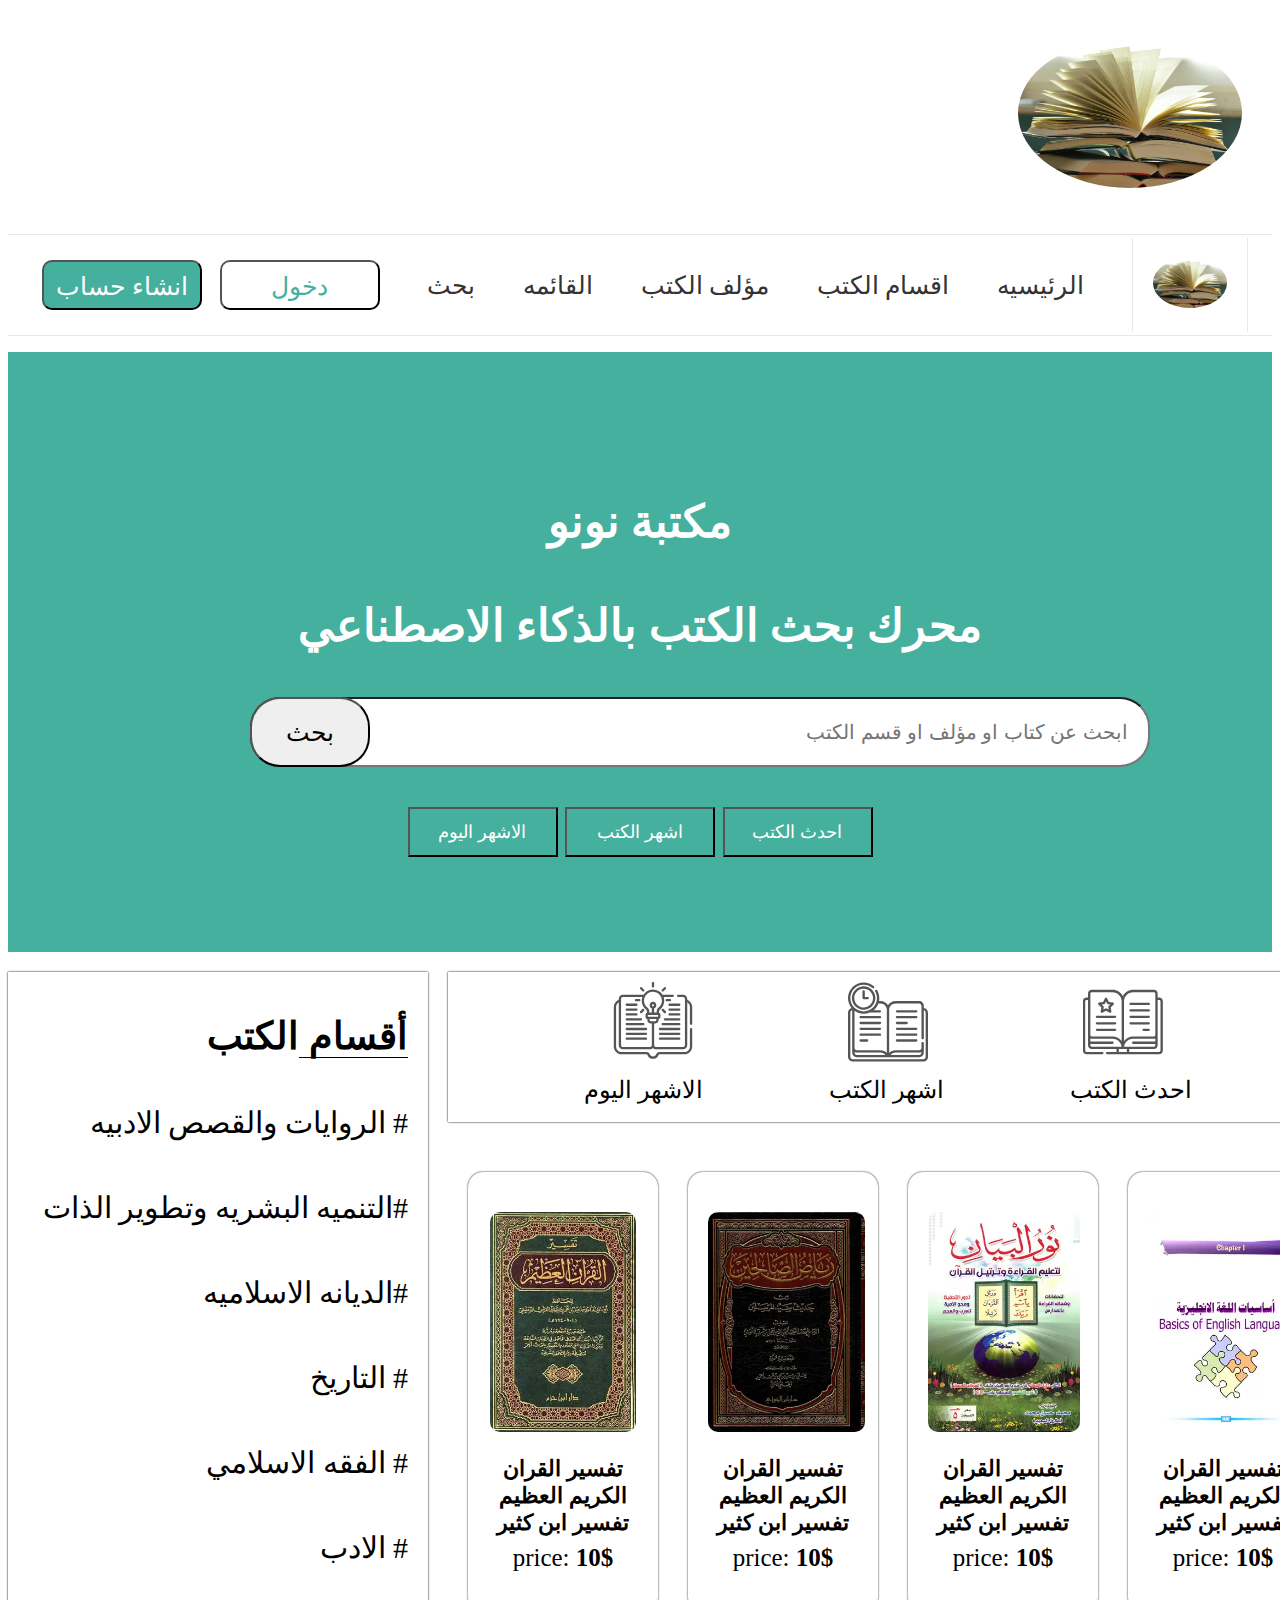
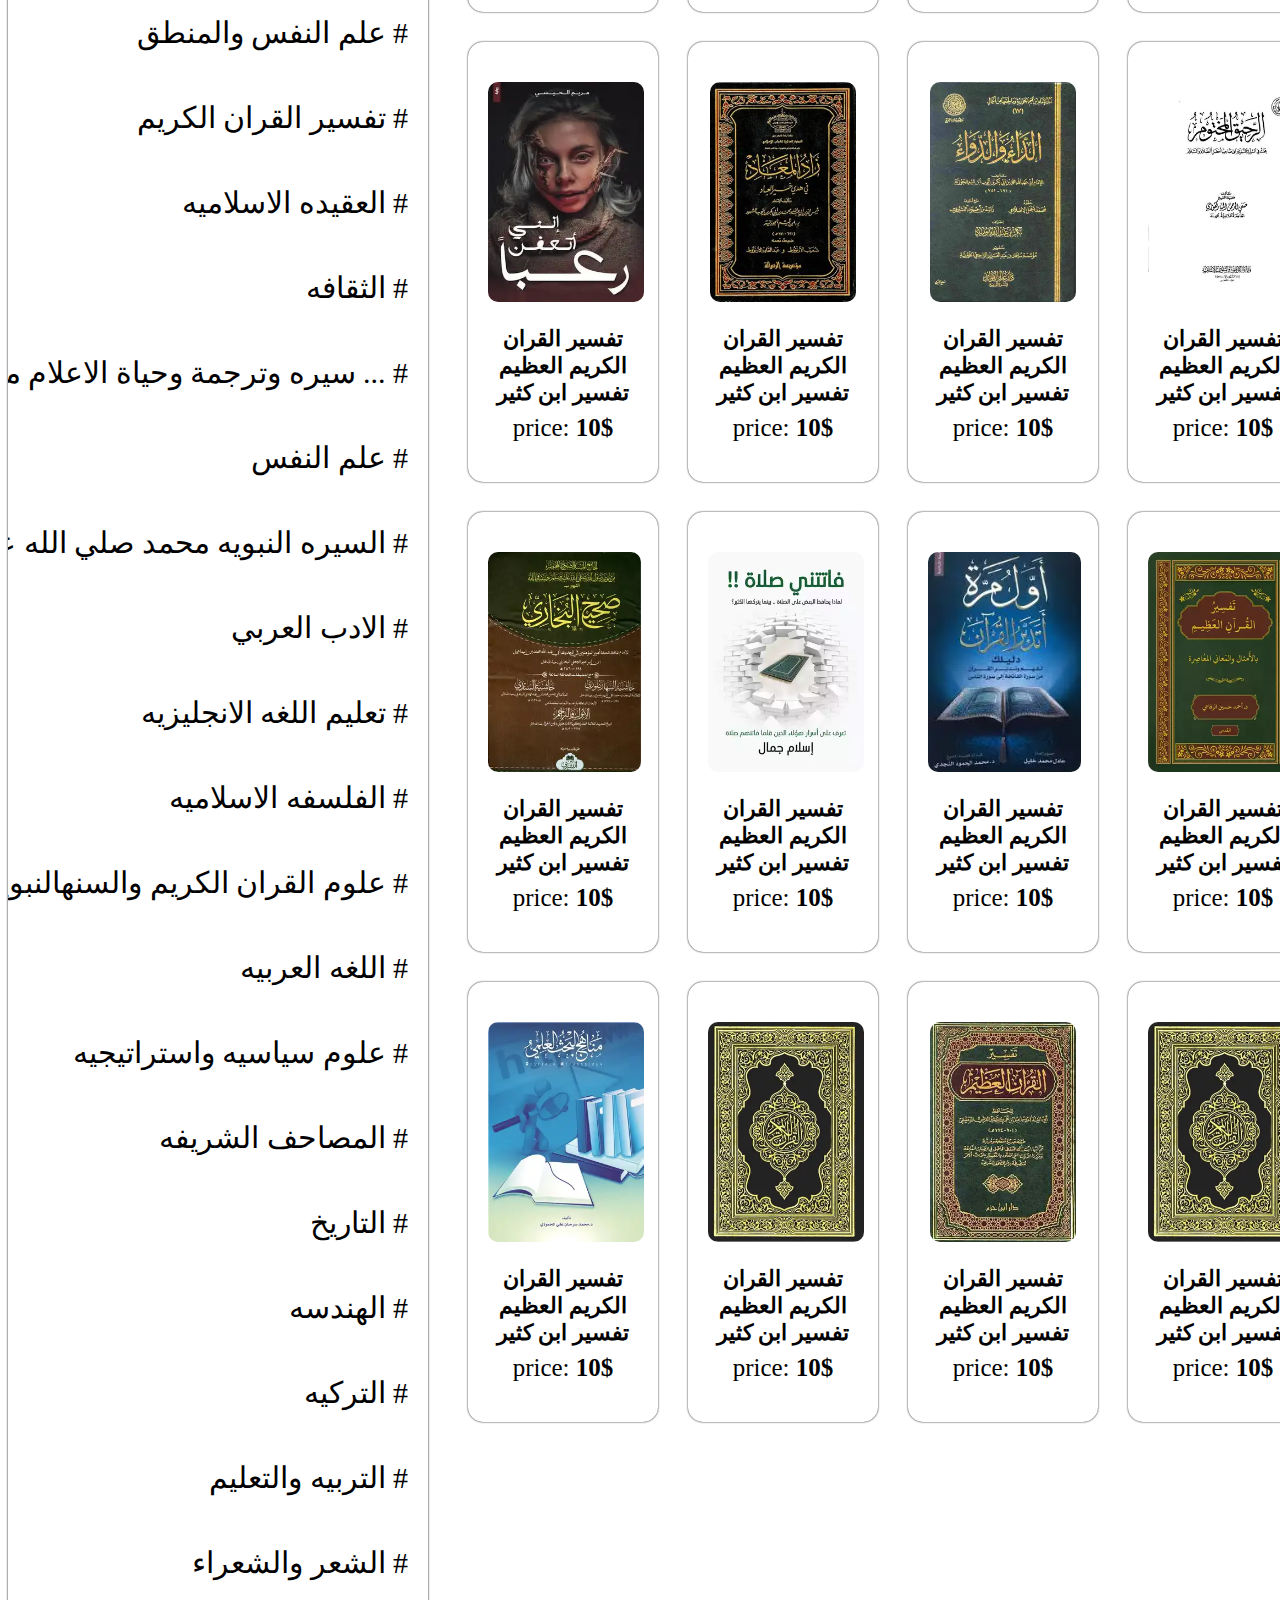
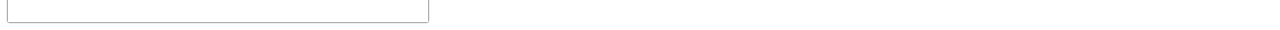
<file: index.html>
<!DOCTYPE html>
<html lang="en">

<head>
    <meta charset="UTF-8">
    <title>مكتبة نونو</title>
    <meta name="viewport" content="width=device-width, initial-scale=1.0">
    <link rel="stylesheet" href="style.css">
</head>

<body>
    <div class="parent">


         <div class="logo"><img src="new/2b57d77a-8bb9-4baf-8e17-b26988a4b258.jpg" height="150px"></div>


         <div class="navbar">
         <ul>
                <li class="s"> <img   src="new/2b57d77a-8bb9-4baf-8e17-b26988a4b258.jpg" height="50px" ></li>
                <li class="l1"><a href="#">الرئيسيه</a></li>
                <li class="ss"><a href="#">اقسام الكتب</a></li>
                <li class="ss"><a href="#">مؤلف الكتب</a></li>
                <li class="l2"><a href="#">القائمه</a></li>
                <li class="l3"><a href="#">بحث</a></li>
                <li><button class="button1"><a href="login.html" target="_blank">دخول</a></button></li>
                <li><button class="button2"> <a href="register.html" target="_blank">انشاء حساب</a></button></li>

        </ul>

</div>

        <div class="test1">
            <h2>مكتبة نونو</h2>
            <h2>محرك بحث الكتب بالذكاء الاصطناعي</h2>
            <div class="search-container">
                <button>بحث</button>
                <input type="search"  placeholder="ابحث عن كتاب او مؤلف او قسم الكتب">
            </div>
            <div class="three-button">
                <button>الاشهر اليوم</button>
                <button>اشهر الكتب</button>
                <button>احدث الكتب</button>
            </div>
            
            
        </div>
        <div class="test2">

            <div class="h">
                <div class="three-books">
                    <a href="#"><img src="kotob3.svg"  height="80"></a> 
                    <a href="#"><img src="kotob1.svg"  height="80"></a>
                    <a href="#"><img src="kotob2.svg" height="80" ></a>
                </div>
                <div class="three-words">
                    <p>الاشهر اليوم</p>
                    <p>اشهر الكتب</p>
                    <p>احدث الكتب</p>
                </div>
            </div>


            <div class="book">
                <div class="book1">
                    <img src="new/02f62b4165dd537df60326da06d3724d.jpg.webp" height="220px" >
                    <h3><a href="#">تفسير القران الكريم العظيم تفسير ابن كثير</a></h3>
                    <p>price: <strong>10$</strong></p>
                </div>
                <div class="book2">
                    <img src="new/0dd230203cc5124da6eada9e70c384f9.jpg.webp" height="220px" >
                    <h3><a href="#">تفسير القران الكريم العظيم تفسير ابن كثير</a></h3>
                    <p>price: <strong>10$</strong></p>
                </div>
                <div class="book3">
                    <img src="new/14565c125d16f529563b7bcb0687cfb4.png.webp" height="220px" >
                    <h3><a href="#">تفسير القران الكريم العظيم تفسير ابن كثير</a></h3>
                    <p>price: <strong>10$</strong></p>
                </div>
                <div class="book4">
                    <img src="new/158b6c795dd5a9bd92c2c112c93c9f10.png.webp" height="220px" >
                    <h3><a href="#">تفسير القران الكريم العظيم تفسير ابن كثير</a></h3>
                    <p>price: <strong>10$</strong></p>
                </div>
                <div class="book5">
                    <img src="new/174aff6a3e2bf0219c1e5261f72c78d9.png.webp" height="220px" >
                    <h3><a href="#">تفسير القران الكريم العظيم تفسير ابن كثير</a></h3>
                    <p>price: <strong>10$</strong></p>
                </div>
                <div class="book6">
                    <img src="new/31ae885713baf14fc47c00fff34f704d.jpg.webp" height="220px" >
                    <h3><a href="#">تفسير القران الكريم العظيم تفسير ابن كثير</a></h3>
                    <p>price: <strong>10$</strong></p>
                </div>
                <div class="book7">
                    <img src="new/37c0e52fcb6f1d3f8d7171731c72f1fc.png.webp" height="220px" >
                    <h3><a href="#">تفسير القران الكريم العظيم تفسير ابن كثير</a></h3>
                    <p>price: <strong>10$</strong></p>
                </div>
                <div class="book8">
                    <img src="new/4d90187b280a9d9b2a961c4dfffdc441.png.webp" height="220px" >
                    <h3><a href="#">تفسير القران الكريم العظيم تفسير ابن كثير</a></h3>
                    <p>price: <strong>10$</strong></p>
                </div>
                <div class="book9">
                    <img src="new/59ed8a2d987780b86dd1b99294ec3e41.png.webp" height="220px" >
                    <h3><a href="#">تفسير القران الكريم العظيم تفسير ابن كثير</a></h3>
                    <p>price: <strong>10$</strong></p>
                </div>
                <div class="book10">
                    <img src="new/628dd2af4d6b8931be3c95aedc4e5ed9.png.webp" height="220px" >
                    <h3><a href="#">تفسير القران الكريم العظيم تفسير ابن كثير</a></h3>
                    <p>price: <strong>10$</strong></p>
                </div>
                <div class="book11">
                    <img src="new/65447c123739ce01530b8c624254ac64.jpg.webp" height="220px" >
                    <h3><a href="#">تفسير القران الكريم العظيم تفسير ابن كثير</a></h3>
                    <p>price: <strong>10$</strong></p>
                </div>
                <div class="book12">
                    <img src="new/6cc5b9bbb0ab72384d50cd0253784364.jpg.webp" height="220px" >
                    <h3><a href="#">تفسير القران الكريم العظيم تفسير ابن كثير</a></h3>
                    <p>price: <strong>10$</strong></p>
                </div>
                <div class="book13">
                    <img src="new/71da43f4a9a7eca5902dac0643f8b59e.png.webp" height="220px" >
                    <h3><a href="#">تفسير القران الكريم العظيم تفسير ابن كثير</a></h3>
                    <p>price: <strong>10$</strong></p>
                </div>
                <div class="book14">
                    <img src="new/76fbc6dd1557d2f0f1b5ab2dd787007e.jpg.webp" height="220px" >
                    <h3><a href="#">تفسير القران الكريم العظيم تفسير ابن كثير</a></h3>
                    <p>price: <strong>10$</strong></p>
                </div>
                <div class="book15">
                    
                    <img src="new/02f62b4165dd537df60326da06d3724d.jpg.webp" height="220px" >
                    <h3><a href="#">تفسير القران الكريم العظيم تفسير ابن كثير</a></h3>
                    <p>price: <strong>10$</strong></p>
                
                </div>

                <div class="book16">
                    <img src="new/76fbc6dd1557d2f0f1b5ab2dd787007e.jpg.webp" height="220px" >
                    <h3><a href="#">تفسير القران الكريم العظيم تفسير ابن كثير</a></h3>
                    <p>price: <strong>10$</strong></p>
                </div>
        </div>

        <div class="list">
            <div class="list-links">
                <div><h1><a href="#"> <span> أقسام </span>  الكتب </a></h1></div>
                <div><p><a href="#"> الروايات والقصص الادبيه #</a></p></div>
                <div><p><a href="#"> التنميه البشريه وتطوير الذات#</a></p></div>
                <div><p><a href="#"> الديانه الاسلاميه#</a></p></div>
                <div><p><a href="#"> التاريخ #</a></p></div>
                <div><p><a href="#">  الفقه الاسلامي #</a></p></div>
                <div><p><a href="#"> الادب #</a></p></div>
                <div><p><a href="#"> علم النفس والمنطق #</a></p></div>
                <div><p><a href="#">   تفسير القران الكريم #</a></p></div>
                <div><p><a href="#">  العقيده الاسلاميه #</a></p></div>
                <div><p><a href="#"> الثقافه #</a></p></div>
                <div><p><a href="#">  سيره وترجمة وحياة الاعلام من ... #</a></p></div>
                <div><p><a href="#">  علم النفس #</a></p></div>
                <div><p><a href="#">  السيره النبويه محمد صلي الله عليه وسلم #</a></p></div>
                <div><p><a href="#"> الادب العربي #</a></p></div>
                <div><p><a href="#">  تعليم اللغه الانجليزيه #</a></p></div>
                <div><p><a href="#">  الفلسفه الاسلاميه #</a></p></div>
                <div><p><a href="#">  علوم القران الكريم والسنهالنبويه #</a></p></div>
                <div><p><a href="#">   اللغه العربيه #</a></p></div>
                <div><p><a href="#">  علوم سياسيه واستراتيجيه #</a></p></div>
                <div><p><a href="#">   المصاحف الشريفه #</a></p></div>
                <div><p><a href="#">   التاريخ #</a></p></div>
                <div><p><a href="#">   الهندسه #</a></p></div>
                <div><p><a href="#">   التركيه #</a></p></div>
                <div><p><a href="#">  التربيه والتعليم #</a></p></div>
                <div><p><a href="#">   الشعر والشعراء #</a></p></div>
            

            </div>

        </div>

    </div>
 </div>
 
</body>

</html>
</file>
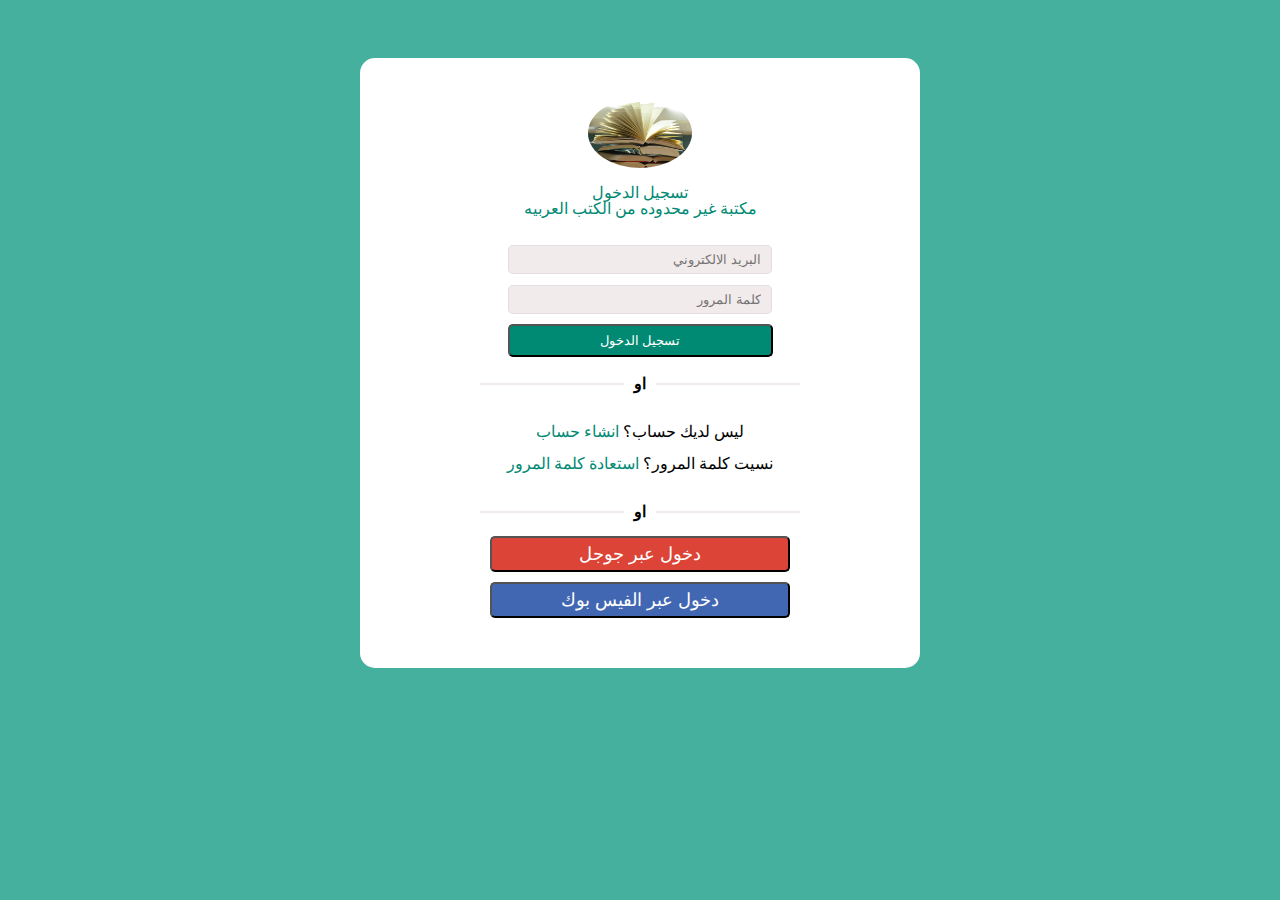
<file: login.html>
<!DOCTYPE html>
<html lang="en">
<head>
    <meta charset="UTF-8">
    <meta name="viewport" content="width=device-width, initial-scale=1.0">
    <link rel="stylesheet" href="login.css">
    <title>تسجيل الدخول</title>
</head>
<body>
    <div class="parent">
        <div class="logo">
            <div><a href="index.html" target="_blank"><img src="new/2b57d77a-8bb9-4baf-8e17-b26988a4b258.jpg" height="70px" ></a></div>
            <div class="test1">
                <p>تسجيل الدخول</p>
                <p>مكتبة غير محدوده من الكتب العربيه</p>
            </div>

            <form class="test2">
                <div><input type="email" placeholder="البريد الالكتروني" required></div>
                <div><input type="password" placeholder=" كلمة المرور" required></div>
                <div class="link"><a href="index.html"><input type="submit" value="تسجيل الدخول"></a></div>
            </form>
            
            <div class="test3">
                <p class="line"></p>
                <span class="text">او</span>
                <p class="line"></p>
            </div>

            <div class="test4">
                <p>ليس لديك حساب؟ <span> <a href="register.html">  انشاء حساب  </a></span></p>
                <p>نسيت كلمة المرور؟ <span> <a href="#">استعادة كلمة المرور</a></span></p>
            </div>
            <div class="test5">
                <p class="line2"></p>
                <span class="text2">او</span>
                <p class="line2"></p>
            </div>

           
        <div class="test6">
            <div class="button1"><a href="https://www.gmail.com/"><input type="button" value="دخول عبر جوجل"></a></div>
            <div class="button2"><a href="https://www.facebook.com/"><input type="button" value="دخول عبر الفيس بوك"></a></div>
        </div>
            
        </div>
        
    </div>
</body>
</html>
</file>
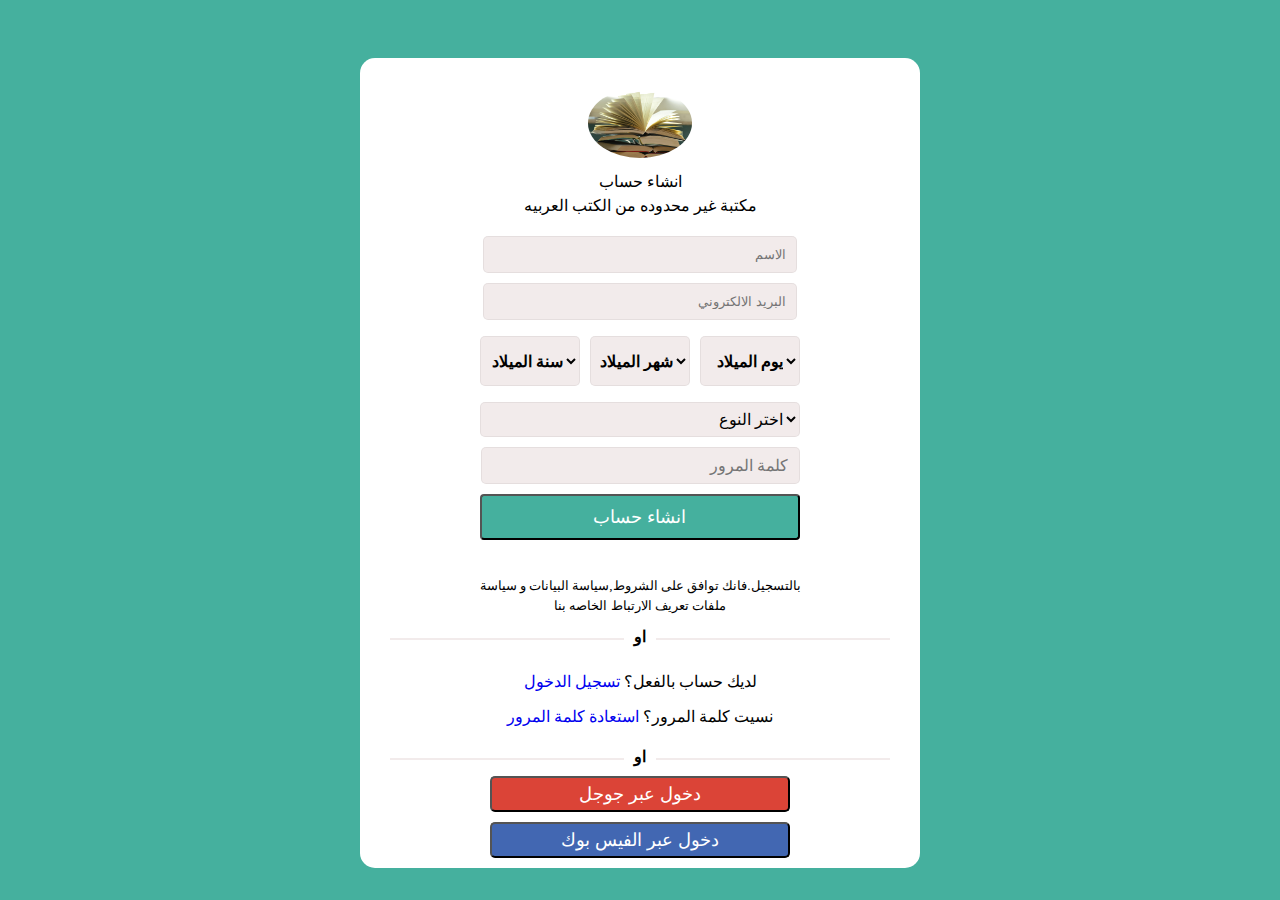
<file: register.html>
<!DOCTYPE html>
<html lang="en">
<head>
    <meta charset="UTF-8">
    <meta name="viewport" content="width=device-width, initial-scale=1.0">
    <link rel="stylesheet" href="register.css">
    <title>انشاء حساب</title>
</head>
<body>
    <div class="container">
        

            <div class="logo">  
                <a href="index.html" target="_blank"><img src="new/2b57d77a-8bb9-4baf-8e17-b26988a4b258.jpg" height="70px" ></a>
            </div>


            <div class="test1">
                <p>انشاء حساب </p>
                <p>مكتبة غير محدوده من الكتب العربيه</p>
            </div>


        <div class="test2">
            <input type="text" placeholder="الاسم">
        </div>

        <div class="test3">
            <input type="email" placeholder="البريد الالكتروني">
        </div>

        <div class="test4">
            <ul>
                <li>
                    <select>
                        <option value="option4"> يوم الميلاد</option>
                        <option value="option5" >1</option>
                        <option value="option5">2</option>
                        <option value="option5">3</option>
                        <option value="option5">4</option>
                        <option value="option5">5</option>
                        <option value="option5">6</option>
                        
                    </select>
                </li>
                <select>
                    <option value="option4">شهر الميلاد </option>
                    <option value="option5" >1</option>
                    <option value="option5">2</option>
                    <option value="option5">3</option>
                    <option value="option5">4</option>
                    <option value="option5">5</option>
                    <option value="option5">6</option>
                    
                </select>
                <li>
                    <select>
                        <option value="option4">سنة الميلاد </option>
                        <option value="option5" >2002</option>
                        <option value="option5">2003</option>
                        <option value="option5">2004</option>
                        <option value="option5">2005</option>
                        <option value="option5">2006</option>
                        <option value="option5">2007</option>
                        
                    </select>
                </li>

                <li>

                </li>
            </ul>
        </div>
        <div class="test5">
            <select  >
               <option value="option1">اختر النوع</option>
               <option value="option2">ذكر</option> 
               <option value="option3">انثى</option>      
            </select>
        </div>

        <div class="test6">
           
            <input type="password" placeholder="كلمة المرور">
        </div>

        <div class="test7">
            <a href="index.html"><input type="button" value="انشاء حساب"></a>
        </div>
        <div class="test8">
            <p>بالتسجيل.فانك توافق على الشروط,سياسة البيانات و سياسة</p>
            <p>ملفات تعريف الارتباط الخاصه بنا </p>
        </div>

        <div class="test9">
            <p class="line"></p>
            <span class="text">او</span>
            <p class="line"></p>
        </div>

        <div class="test10">
            <p>لديك حساب بالفعل؟ <a href="#"> تسجيل الدخول</a></p>
            <p>نسيت كلمة المرور؟ <a href="#"> استعادة كلمة المرور</a></p>
        </div>
        
            <div class="test11">
            <p class="line"></p>
            <span class="text">او</span>
            <p class="line"></p>
        </div>

        <div class="test12">
            <div class="button1"><a href="https://www.gmail.com/"><input type="button" value="دخول عبر جوجل"></a></div>
            <div class="button2"><a href="https://www.facebook.com/"><input type="button" value="دخول عبر الفيس بوك"></a></div>
        </div>

    </div>
</body>
</html>
</file>
<file: style.css>
@import url('https://fonts.googleapis.com/css2?family=Noto+Nastaliq+Urdu:wght@400..700&family=Pacifico&display=swap');

  
   .parent{
    
   }
 /* .............logo.............. */
 .logo{
  padding: 30px;
  height: 150px;
  text-align: end;
 }
 .logo img{
  max-width: fit-content;
  border-radius: 50%;
 }
 /* ............navbar.................... */

 ul{
 
  height:100px;
  list-style-type: none;
  display: flex;
  flex-direction: row-reverse;
  justify-content: space-around;
  align-items: center;
  border-top: 1px solid #e8e8e8;
  border-bottom:1px solid #e8e8e8;
 
 }

 .s img{

  max-width: fit-content;
  border-radius: 50%;
 
 
 }
 .s{
  padding: 20px;
  border-right: 1px solid #e8e8e8;
  border-left: 1px solid #e8e8e8;
 }
 li button{
  width: 160px;
  height: 50px;
  font-size: 30px;
  border-radius: 10px;
  margin-left: -30px;

  }
  .button1 {
   
    background-color: white;
    
    }
    .button1 a{
      color: #45b09e;
    }
    .button2 {
      
      background-color: #45b09e;
      }
      .button2 a{
        color: white;
      } 
 ul a{
  text-decoration: none;
  font-size: 25px;
  color: #333;
 }
 
 /* ..............مكتبة نونو................... */
 .search-container {
  display: flex;
  justify-content: center;
  
}

.test1{
  font-size: 30px;
  padding-top: 100px;
  height: 500px;
  background-color: #45b09e;
  color: white;
  text-align: center;
  line-height: 1.48;
  
}
.test1 input{
  outline: none;
  font-size: 20px;
  text-align: right;
  height: 70px;
  width: 900px;
  border-radius: 30px;
} 
.search-container button {
  outline: none;
  padding: 10px;
  font-size: 25px;
  height: 70px;
  width: 120px;
  border-radius: 30px;
  transform:translate(120px,0) ;
}
.three-button button{
  color: white;
  background-color: #45b09e;
  margin-top: 40px;
  font-size: large;
  width: 150px;
  height: 50px;
}
.three-button button:hover{
  transform: translate(0,-10px);
  
  transition: all ease-in 1s;
  cursor: grab;
}
/* ------------parent---------------------- */
.test2{
  margin-top: 20px;
  display: grid;
  grid-template-columns: repeat(6,200px);
  grid-template-rows: repeat(15,150px);
  column-gap: 20px;
  
   
}
 /* ..............three-boks................. */
.h{
  padding: 10px;
  background-color: white;
  box-shadow: 0px 0px 2px black;
  grid-column: 3/8;
}
.three-books ,.three-words{
  font-size:x-large ;
  display: flex;
  flex-direction: row;
  justify-content: space-evenly;

}
.three-books img{
max-width: fit-content;
}
.three-words{
  margin-top: -16px;
}

/* ---------books------------- */

.book {

  width: 890px;
  padding-top: 50px;
  display: flex;
  flex-flow: row  wrap;
  justify-content: center;
  gap: 30px;
  
  
}
.book div{
  padding: 20px;
  height: 400px;
  width: 150px;
  background-color: white;
  box-shadow: 0px 0px 2px black;
  border-radius: 15px;
  text-align: center;
  text-wrap: wrap;
 
}
.book img{
  margin-top: 20px;
  max-width: fit-content;
  border-radius: 10px;
}
.book p {
  margin-top:-10px ;
  font-size: 25px;
}
.book a{
  font-size: larger;
  color: black;
  text-decoration: none;
}
.book a:hover{
  
  text-decoration: underline;
}

.book div:hover{
  transform: translate(0px , -10px);
  transition: all ease 1s;
}
/* ...........list................ */
.list{
  text-wrap: nowrap;
  background-color: white;
  box-shadow: 0px 0px 2px black;
  grid-column:1/3 ;
  grid-row: 1/-1;
  overflow: hidden;
}
.list-links{
  
  padding: 20px;
  display: flex;
  flex-direction: column;
  align-items: end;

 
}
a{
  color: black;
}

.list-links a{
  
    font-size: larger;
    text-decoration: none;
}
 a span{
  border-bottom:1px solid black;
}
.list-links p{
  font-size: 25px;
}
.list-links h1 a:hover{
  
  
  text-decoration: none;
}
.list-links a:hover{
  
  
  text-decoration: underline;
}
/* ---------------- */
@media  (max-width:375px)
{
  body{
    overflow-x: hidden;
  }
  .test1{
    font-size: 25px;
    padding-top: 80px;
   
    
    
  }

  ul{
   
   
    flex-direction: row-reverse;
    justify-content: start;
    align-items: center;
    gap: 20px;
   }
   li button{
    width: 150px;
    height: 50px;
    font-size: 30px;
    border-radius: 10px;
    margin-left: -30px;
  
    }
 
  .button1 {
    margin: 10px;
    transform: translate(0px,0px);
  }
  
   .s ,.ss ,.list ,.l1 a,.l2 a,.l3{

    display: none;
   
   }
  
 
  .logo{
  
    text-align: center;
   }
   .three-button button{
    font-size: large;
    width: 100px;
    
    
  }
  
  .test1 input{
    
    margin-right: 20px;
    font-size: medium;
    height: 60px;
    width: 700px;
    
  } 
  .search-container button {
    
    font-size: large;
    height: 60px;
    width: 200px;
    transform:translate(50px,0) ;
  }
  .test2{

    margin-top: 20px;
    display: grid;
    grid-template-columns: repeat(3,100px);
    grid-template-rows: repeat(15,150px);
    justify-content: center;
    column-gap: 20px;
    
     
  }
  .h{
    align-self: center;
    grid-column: 1/-1;
    
  }
  .three-books ,.three-words{
    font-size:large ;
  }
  .three-books img{
    height: 50px;
  max-width: fit-content;
  }
  .three-words{
    margin-top: -16px;
  }
  .book {
   
    margin-left: -10px;
    width: 365px;
    padding-top: 15px;
    display: flex;
    flex-flow: row wrap ;
    justify-content: start;
    
   
    
    
  }
  .book div{
    padding: 20px;
    height: 270px;
    width: 120px;
  
   
  }
  .book img{
    margin-top: 10px;
    height: 160px;
    max-width: fit-content;
    
  }
  .book p {
    font-size: small;
  }
  .book a{
    font-size: small;
    
  }
}
</file>
<file: login.css>
body{
    background-color: #45b09e;
    display: flex;
    justify-content: center;
}
.parent{
    padding: 30px;
    text-align: center;
    margin-top: 50px;
    background-color: white;
    width:  500px;
    height: 550px;
    border-radius: 15px;
    display: flex;
    flex-direction: column;
    justify-content: center;
   
   
  
}
/* ........parent....... */
.logo {
   
   align-self: center;
   line-height: 1.80;
   
}
.logo a{
    text-decoration: none;
}
/* ............img.................. */
img{
    max-width: fit-content;
    border-radius: 50%;
}
/* .........paragraph................. */
.test1 p{
    color: #008a73;
    line-height: 0;
}
/* ..........test2............. */
.test2 {
    line-height: 2.50;
    margin-top: 30px;
}
input[type='email'],input[type='password'] {
    text-align: end;
    background-color: rgba(235, 224, 224, 0.651);
    outline: none;
    border: 1px solid hsla(0, 9%, 11%, 0.063);
    border-radius: 5px;
    padding-right: 10px;
    width: 250px;
    height: 25px;
}

.link input{
    outline: none;
    margin-top: 5px;
    color: white;
    background-color:#008a73 ;
    width: 265px;
    height: 33px;
    border-radius: 5px;
    
}
/* ...........او........... */
.test3 {
   line-height: 3;
    display: flex;
    align-items: center;
    
}
   

.line{
    flex: 1;
    height: 2px;
    background-color: rgba(235, 224, 224, 0.651);
}
.text{
    margin: 0 10px;
    font-size: 16px;
    font-weight: bold;
}

/* ......................... */
.test4{
    line-height: 0;

}
.test4 a{
    color:#008a73 ;
    line-height: 1;
}
/* ..........h,........... */
.test5 {
    line-height: 3;
     display: flex;
     align-items: center;
     
 }
    
 
 .line2{
     flex: 1;
     height: 2px;
     background-color: rgba(235, 224, 224, 0.651);
 }
 .text2{
     margin: 0 10px;
     font-size: 16px;
     font-weight: bold;
 }
 /* .................. */
 .test6 input{
    
    color: white;
    font-family: 'Noto Kufi Arabic','Open Sans','Helvetica Neue',Helvetica,Arial,sans-serif;
    font-size: large;
    font-weight: 500;
    cursor: grab;
 }
 .test6 .button2{
     padding: 10px;
 }
 .button1 [type='button']{
     background-color: #DB4437;
     border-radius: 5px;
     width: 300px;
     height: 36px;
 
 
 }
 .button2 [type='button']{
     background-color: #4267B2;
     border-radius: 5px;
     width: 300px;
     height: 36px;
 }
 @media (max-width:375px) {
    .parent{
       
        width:300px;
       
       
       
      
    }
 }
</file>
<file: register.css>
body{
    background-color: #45b09e;
    display: flex;
    justify-content: center;
}
.container{
    padding: 30px;
    text-align: center;
    margin-top: 50px;
    background-color: white;
    width:  500px;
    height: 750px;
    border-radius: 15px;
    display: flex;
    flex-direction: column;
    justify-content: space-around;
   align-content: center;
   
  
}
img{
    max-width: fit-content;
    border-radius: 50%;
}
.test1{
    line-height: 0.5;
}
.test2{
   padding: 10px;
}
.test2 input{
    background-color: rgba(235, 224, 224, 0.651);
    border: 1px solid hsla(0, 9%, 11%, 0.063);
    padding-right: 10px;
    text-align: end;
    outline: none;   
    width: 300px;
    height: 33px;
    border-radius: 5px;
}
.test3 input{
    background-color: rgba(235, 224, 224, 0.651);
    border: 1px solid hsla(0, 9%, 11%, 0.063);
    padding-right: 10px;
    text-align: end;
     outline: none;   
    width: 300px;
    height: 33px;
    border-radius: 5px;
    }
    ul{
       
        width: 410px;
        list-style-type: none;
        display: flex;
        flex-direction: row-reverse;
        justify-content: center;
        gap: 10px;
    }
    .test4 option{
        background-color: rgba(235, 224, 224, 0.651);
        border: 1px solid hsla(0, 9%, 11%, 0.063);
    }
    .test4 select{
        background-color: rgba(235, 224, 224, 0.651);
        border: 1px solid hsla(0, 9%, 11%, 0.063);
        font-size: 16px;
        font-weight: 700;
        text-align: end;
        width: 100px;
        height: 50px;
        border-radius: 5px;
    }
    .test5 select{
        background-color: rgba(235, 224, 224, 0.651);
        border: 1px solid hsla(0, 9%, 11%, 0.063);
        text-align: end;
        width: 320px;
        height: 35px;
        border-radius: 5px;
        font-size: 16px;
        font-weight: 400;
    }
    .test6{
        padding: 10px;
    }
    .test6 input{
        background-color: rgba(235, 224, 224, 0.651);
        border: 1px solid hsla(0, 9%, 11%, 0.063);
        padding-right: 10px;
        text-align: end;
        width: 305px;
        height: 33px;
        border-radius: 5px;
        font-size: 16px;
        font-weight: 400;
        outline: none;
    }
    .test7 input{
        outline: none;
        width: 320px;
        height: 46px;
        font-family: 'Noto Kufi Arabic','Open Sans','Helvetica Neue',Helvetica,Arial,sans-serif;
        font-size: large;
        font-weight: 500;
        color: white;
        background-color:#45b09e ;
        border-radius: 4px;
        cursor: grab;

    }
    .test8{
    padding-top: 30px;
    }
    .test8 p{
    font-size: small;
    line-height: 0.5;
    }
    .test9 ,.test11 {
        display: flex;
    
    }
    .line{
        flex: 1;
        height: 2px;
        background-color: rgba(235, 224, 224, 0.651);
    }
    .text{
        margin: 5px 10px;
        font-size: 16px;
        font-weight: bold;
    }
    .test10 a{
        text-decoration: none;
    }
    .test12 input{
        
    color: white;
    font-family: 'Noto Kufi Arabic','Open Sans','Helvetica Neue',Helvetica,Arial,sans-serif;
    font-size: large;
    font-weight: 500;
    cursor: grab;
    }
    .test12 .button2{
        padding: 10px;
    }
    .button1 [type='button']{
        background-color: #DB4437;
        border-radius: 5px;
        width: 300px;
        height: 36px;


    }
    .button2 [type='button']{
        background-color: #4267B2;
        border-radius: 5px;
        width: 300px;
        height: 36px;
    }
    @media (max-width:375px) {
        .container{
            width:  300px;
            height: 800px;
            justify-content: center;
           
          
        }
        .test2{
            padding: 0px;
            padding-bottom: 10px;
         }
        ul{
            width: 290px;
            justify-content: end;
        }
        .test4 select{
           
            width: 105px;
            height: 50px;
            
           
        }
        .test4{
           margin-left: -17px;
        }
        .test6{
            padding: 0px;
            padding-top: 10px;
        }
        .test7 {
           padding-top: 20px;
    
        }
        .test12 .button2{
            padding: 0px;
            padding-top: 10px;
        }
    }
</file>
